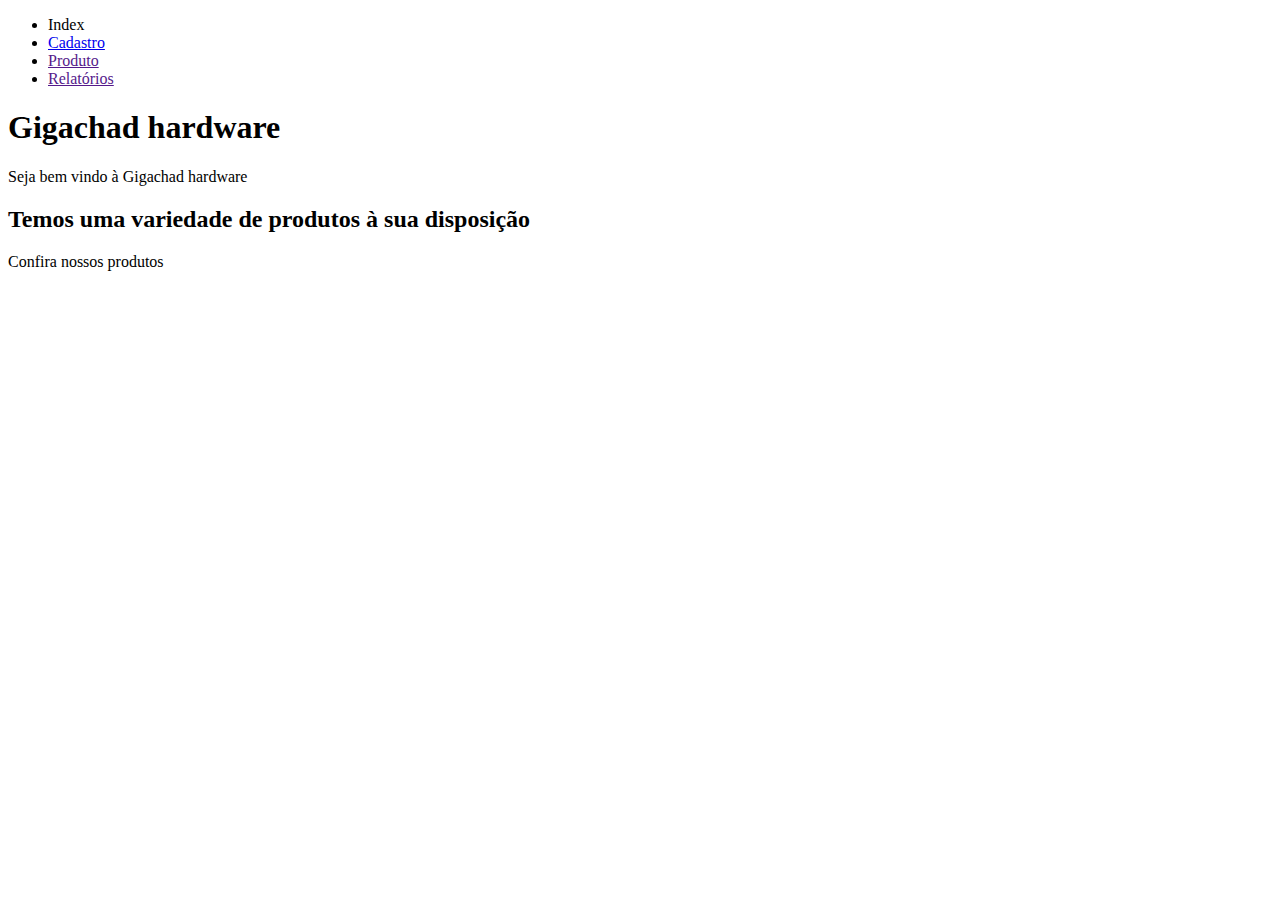
<file: index.html>
<!DOCTYPE html>
<html lang="en">
<head>
  <meta charset="UTF-8">
  <meta name="viewport" content="width=device-width, initial-scale=1.0">
  <title>Giga Chad HardWare</title>
</head>
<body>
  <header>
    <nav>
      <ul>
        <li><a href="/"></a>Index</li>
        <li><a href="cadastro.html">Cadastro</a></li>
        <li><a href="">Produto</a></li>
        <li><a href="">Relatórios</a></li>
      </ul>
    </nav>
  </header>
  <main>
    <section>
      <h1>Gigachad hardware</h1>
      <p>Seja bem vindo à Gigachad hardware</p>
    </section>
    <section>
      <h2>Temos uma variedade de produtos à sua disposição</h2>
      <p>Confira nossos produtos</p>

    </section>
  </main>
</body>
</html>
</file>
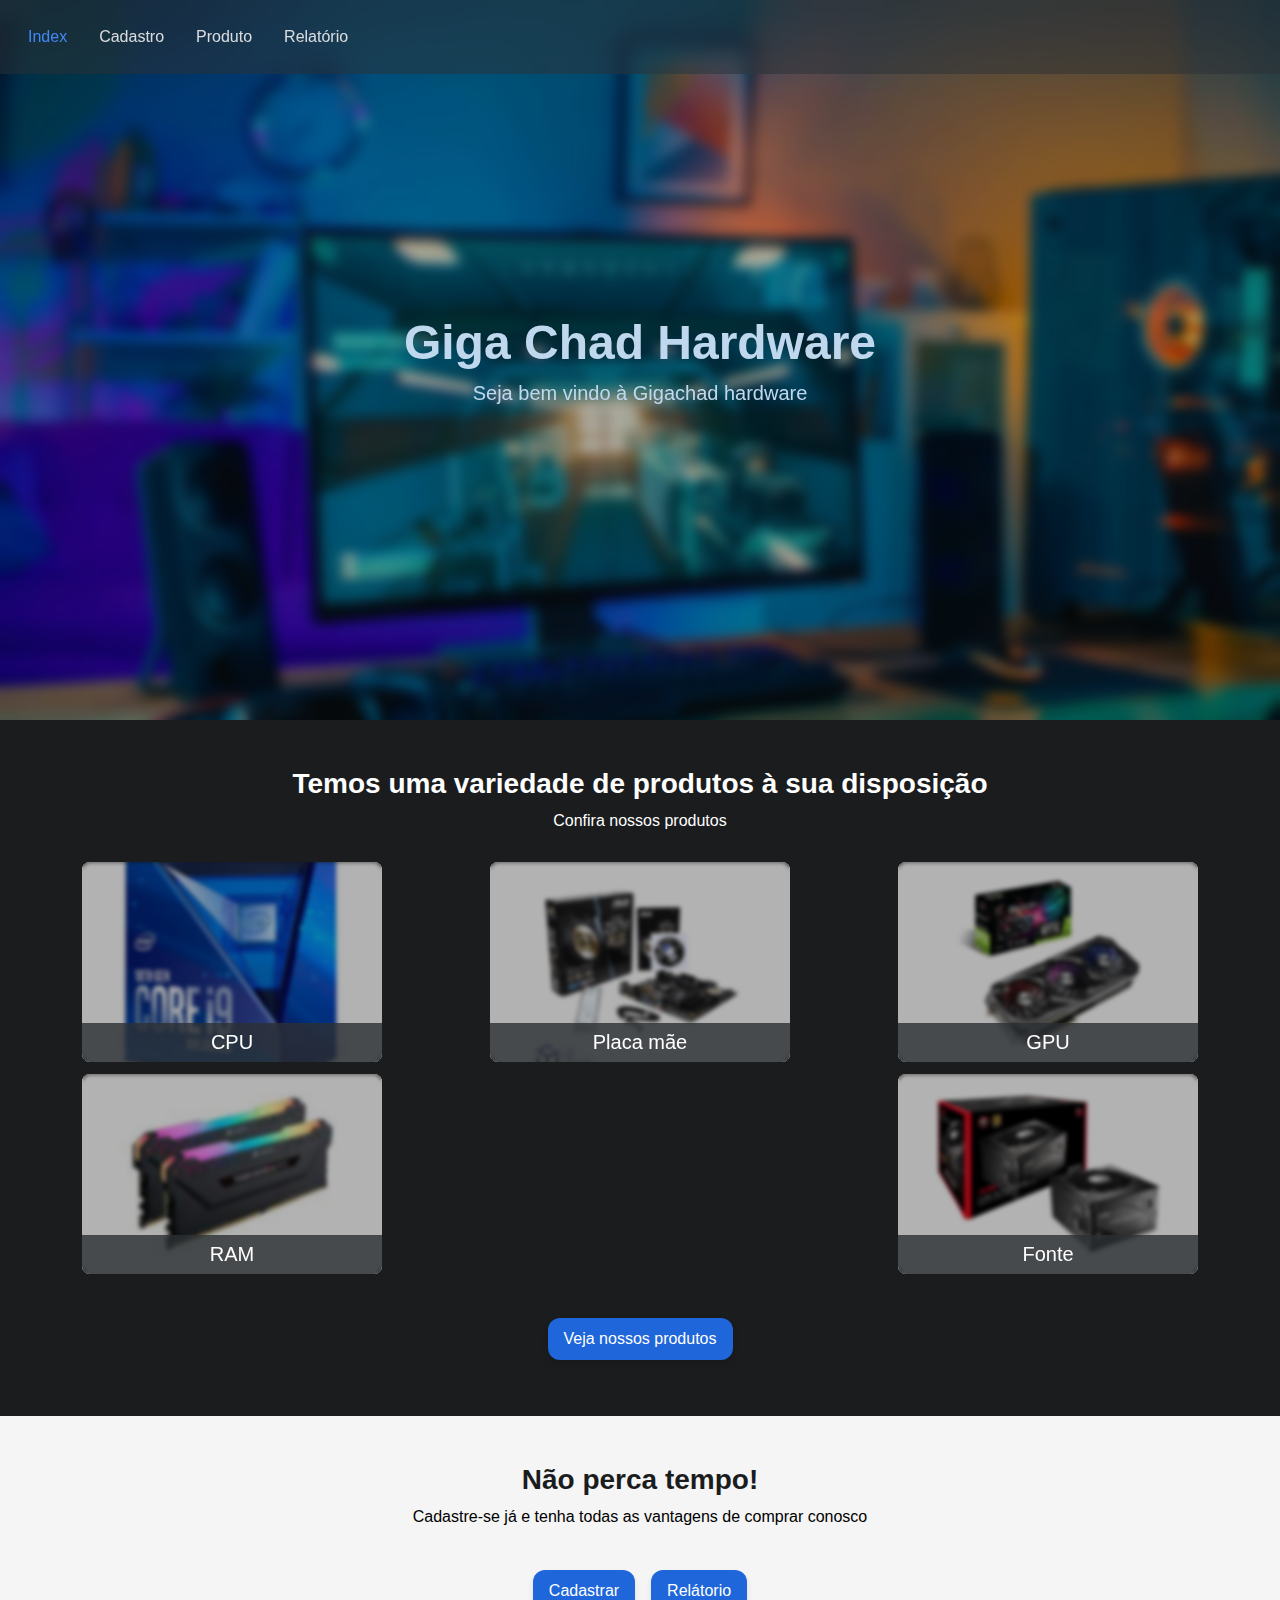
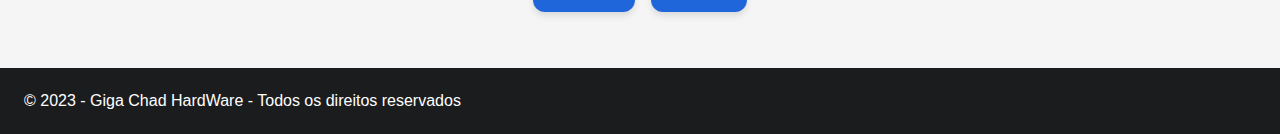
<file: src/index.html>
<!DOCTYPE html>
<html lang="en">
  <head>
    <meta charset="UTF-8" />
    <meta name="viewport" content="width=device-width, initial-scale=1.0" />
    <title>Giga Chad HardWare</title>
    <link rel="stylesheet" href="globals.css" />
    <link rel="stylesheet" href="styles.css" />
  </head>
  <body>
    <div class="screen">
      <header>
        <nav>
          <ul>
            <li class="active">Index</li>
            <li><a href="./cadastro/index.html">Cadastro</a></li>
            <li><a href="./produtos/index.html">Produto</a></li>
            <li><a href="./relatorio/index.html">Relatório</a></li>
          </ul>
        </nav>
      </header>
      <main>
        <section
          class="primary backdrop flex flex-col items-center justify-center"
        >
          <h1>Giga Chad Hardware</h1>
          <p>Seja bem vindo à Gigachad hardware</p>
        </section>
        <section class="secondary flex flex-col items-center justify-center">
          <div class="flex flex-col items-center secondary-title">
            <h2>Temos uma variedade de produtos à sua disposição</h2>
            <p>Confira nossos produtos</p>
          </div>
          <div class="card-container flex flex-wrap items-center">
            <div
              class="card backdrop flex flex-col items-center justify-end card-cpu"
            >
              <div><h4>CPU</h4></div>
            </div>
            <div
              class="card backdrop flex flex-col items-center justify-end card-mobo"
            >
              <div><h4>Placa mãe</h4></div>
            </div>
            <div
              class="card backdrop flex flex-col items-center justify-end card-gpu"
            >
              <div><h4>GPU</h4></div>
            </div>
            <div
              class="card backdrop flex flex-col items-center justify-end card-ram"
            >
              <div><h4>RAM</h4></div>
            </div>
            <div
              class="card backdrop flex flex-col items-center justify-end card-fonte"
            >
              <div><h4>Fonte</h4></div>
            </div>
          </div>
          <a href="./produtos/index.html" class="button">
            Veja nossos produtos
          </a>
        </section>
        <section class="tertiary flex flex-col items-center justify-center">
          <div class="tertiary-title flex flex-col items-center justify-center">
            <h2>Não perca tempo!</h2>
            <p>Cadastre-se já e tenha todas as vantagens de comprar conosco</p>
          </div>
          <div class="btn-container flex items-center">
            <a href="./cadastro/index.html" class="button">Cadastrar</a>
            <a href="./relatorio/index.html" class="button">Relátorio</a>
          </div>
        </section>
      </main>
      <footer>
        <p>&copy; 2023 - Giga Chad HardWare - Todos os direitos reservados</p>
      </footer>
    </div>
  </body>
</html>
</file>
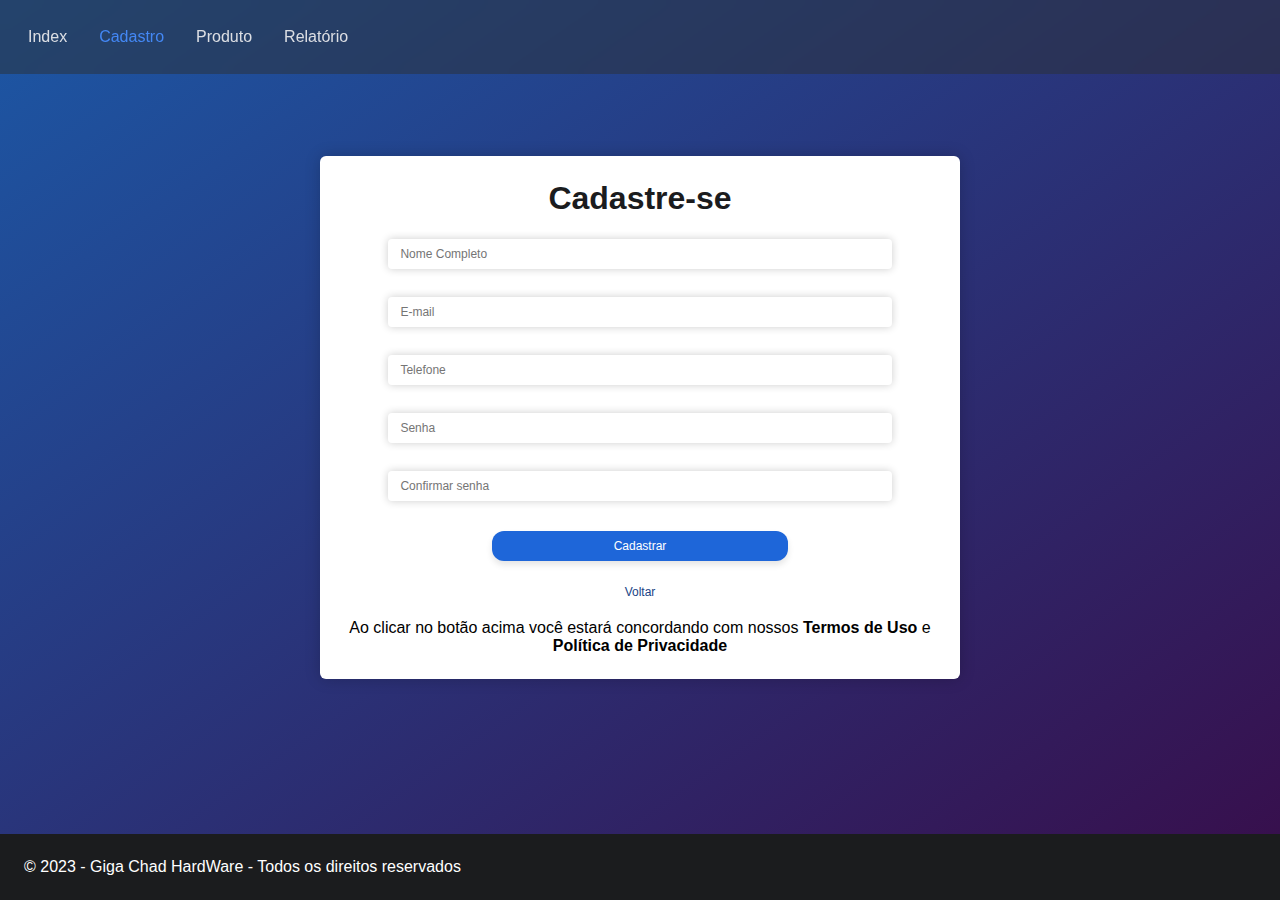
<file: src/cadastro/index.html>
<!DOCTYPE html>
<html lang="pt-br">
  <head>
    <meta charset="UTF-8" />
    <meta name="viewport" content="width=device-width, initial-scale=1.0" />
    <link rel="stylesheet" href="./styles.css" />
    <link rel="stylesheet" href="../globals.css" />
    <title>Cadastro</title>
  </head>
  <body>
    <div class="screen gradient">
      <header>
        <nav>
          <ul>
            <li><a href="../index.html">Index</a></li>
            <li class="active">Cadastro</li>
            <li><a href="../produtos/index.html">Produto</a></li>
            <li><a href="../relatorio/index.html">Relatório</a></li>
          </ul>
        </nav>
      </header>
      <main class="container">
        <section class="shadow">
          <h1>Cadastre-se</h1>
          <form>
            <input type="text" placeholder="Nome Completo" name="nome" />
            <input type="email" placeholder="E-mail" name="email" />
            <input type="tel" placeholder="Telefone" name="telefone" />
            <input type="password" placeholder="Senha" name="senha" />
            <input
              type="password"
              placeholder="Confirmar senha"
              name="Csenha"
            />
            <button class="button" type="submit">Cadastrar</button>
            <a id="voltar" href="../index.html">Voltar</a>
          </form>
          <p>
            Ao clicar no botão acima você estará concordando com nossos
            <b>Termos de Uso</b> e <b>Política de Privacidade</b>
          </p>
        </section>
      </main>
      <footer>
        <p>&copy; 2023 - Giga Chad HardWare - Todos os direitos reservados</p>
      </footer>
    </div>
  </body>
</html>
</file>
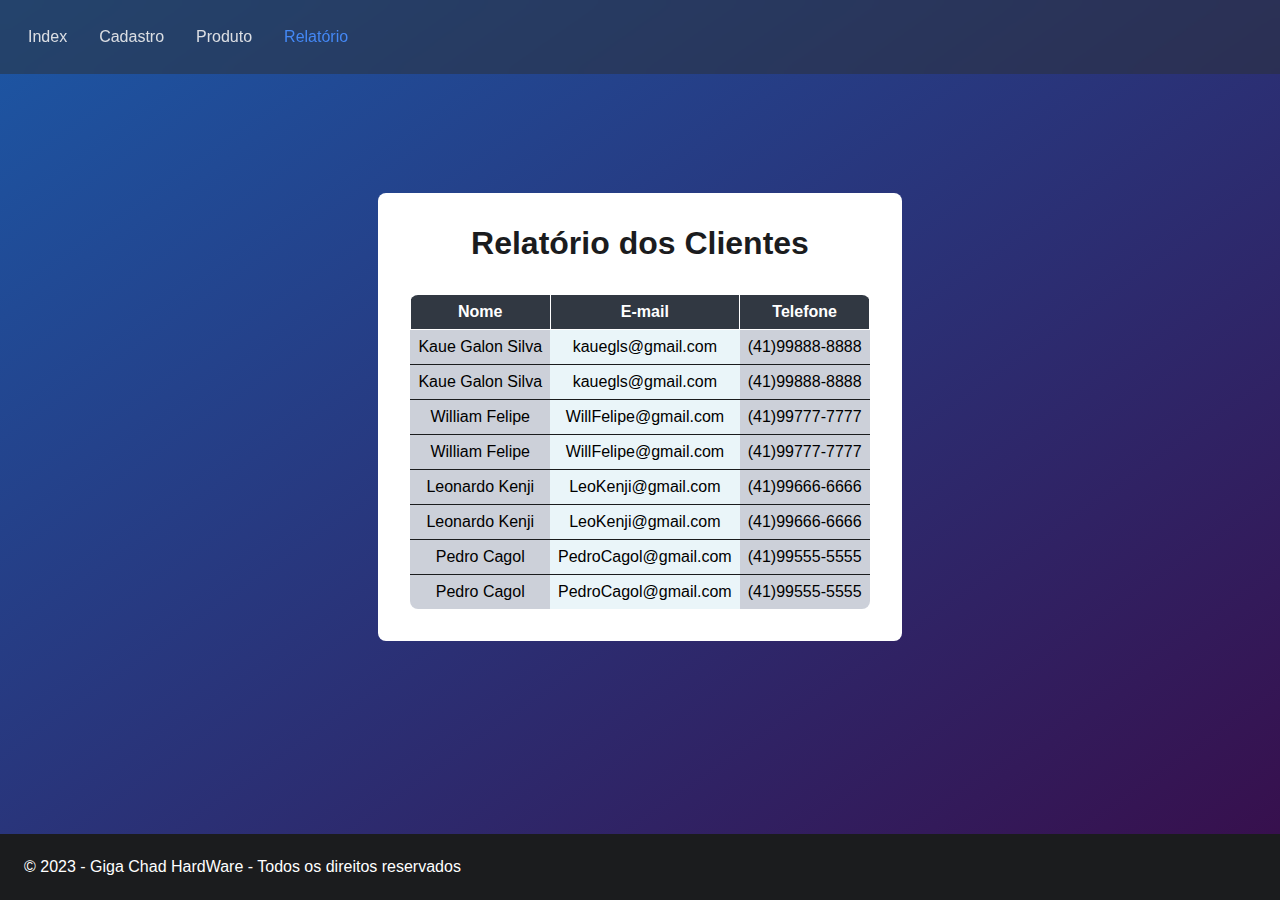
<file: src/relatorio/index.html>
<!DOCTYPE html>
<html lang="pt-br">
  <head>
    <meta charset="UTF-8" />
    <meta name="viewport" content="width=device-width, initial-scale=1.0" />
    <link rel="stylesheet" href="./styles.css" />
    <link rel="stylesheet" href="../globals.css" />
    <title>Relatório</title>
  </head>
  <body>
    <div class="screen gradient">
      <header>
        <nav>
          <ul>
            <li><a href="../index.html">Index</a></li>
            <li><a href="../cadastro/index.html">Cadastro</a></li>
            <li><a href="../produtos/index.html">Produto</a></li>
            <li class="active">Relatório</li>
          </ul>
        </nav>
      </header>
      <main class="flex flex-col items-center shadow">
        <div class="flex flex-col items-center container">
          <h1>Relatório dos Clientes</h1>

          <table>
            <thead>
              <tr>
                <th>Nome</th>
                <th>E-mail</th>
                <th>Telefone</th>
              </tr>
            </thead>
            <tbody>
              <tr>
                <td>Kaue Galon Silva</td>
                <td>kauegls@gmail.com</td>
                <td>(41)99888-8888</td>
              </tr>
              <tr>
                <td>Kaue Galon Silva</td>
                <td>kauegls@gmail.com</td>
                <td>(41)99888-8888</td>
              </tr>
              <tr>
                <td>William Felipe</td>
                <td>WillFelipe@gmail.com</td>
                <td>(41)99777-7777</td>
              </tr>
              <tr>
                <td>William Felipe</td>
                <td>WillFelipe@gmail.com</td>
                <td>(41)99777-7777</td>
              </tr>
              <tr>
                <td>Leonardo Kenji</td>
                <td>LeoKenji@gmail.com</td>
                <td>(41)99666-6666</td>
              </tr>
              <tr>
                <td>Leonardo Kenji</td>
                <td>LeoKenji@gmail.com</td>
                <td>(41)99666-6666</td>
              </tr>
              <tr>
                <td>Pedro Cagol</td>
                <td>PedroCagol@gmail.com</td>
                <td>(41)99555-5555</td>
              </tr>
              <tr>
                <td>Pedro Cagol</td>
                <td>PedroCagol@gmail.com</td>
                <td>(41)99555-5555</td>
              </tr>
            </tbody>
          </table>
        </div>
      </main>
      <footer>
        <p>&copy; 2023 - Giga Chad HardWare - Todos os direitos reservados</p>
      </footer>
    </div>
  </body>
</html>
</file>
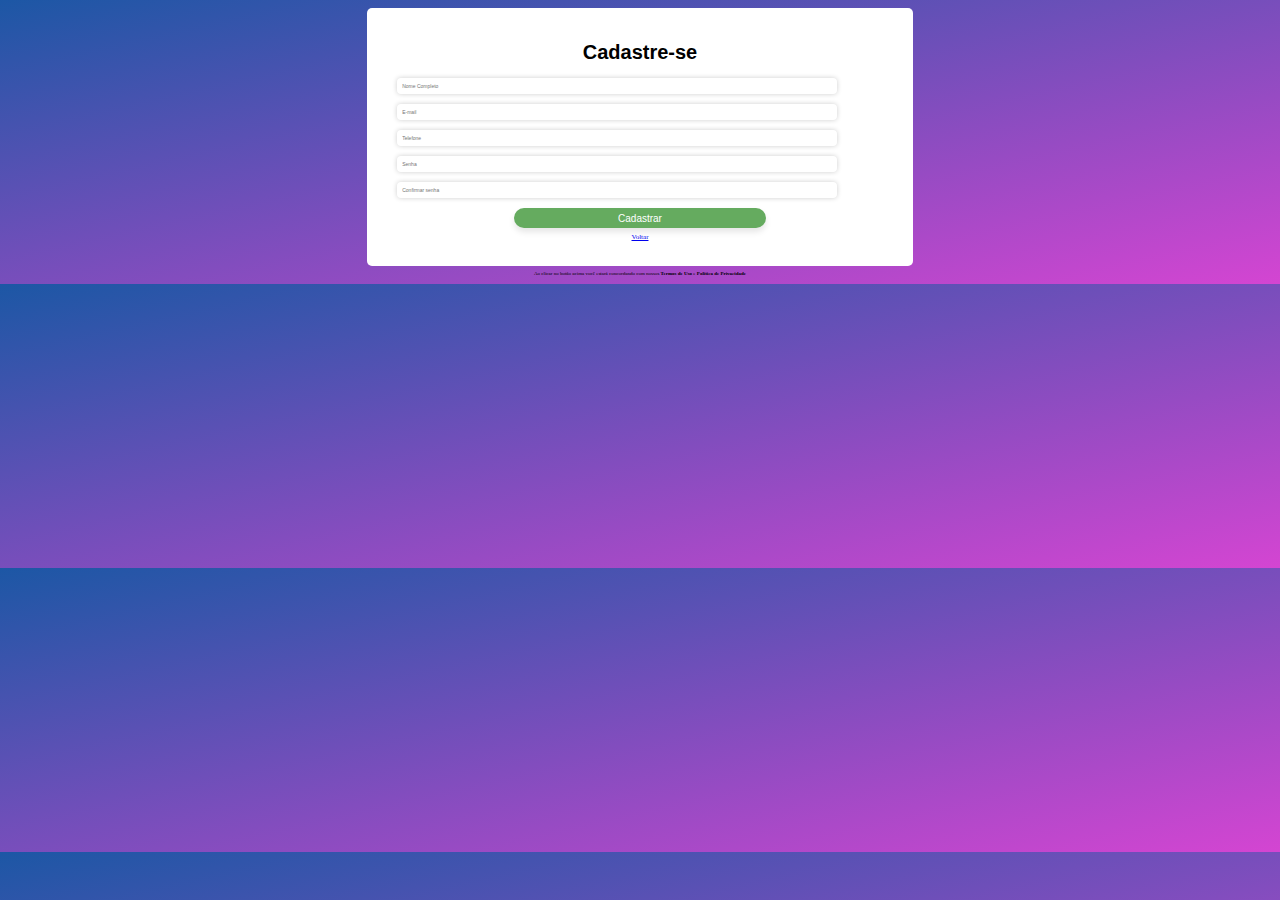
<file: cadastro.html>
<!DOCTYPE html>
<html lang="pt-br">
<head>
    <meta charset="UTF-8">
    <meta name="viewport" content="width=device-width, initial-scale=1.0">
    <link rel="stylesheet" href="./cadastroCss.css">
    <title>Cadastro</title>
</head>
<body class="grad">
<main class="container">

    <h1>Cadastre-se</h1>
    <form>
        <input type="text" placeholder="Nome Completo" name="nome"/>
        <input type="email" placeholder="E-mail" name="email"/>
        <input type="tel" placeholder="Telefone" name="telefone"/>
        <input type="password" placeholder="Senha" name="senha" />
        <input type="password" placeholder="Confirmar senha" name="Csenha" />
        <button class="button"type="submit">Cadastrar</button>
        <div id="voltar"><a href="index.html">Voltar</a></div>
        

        


    </form>
    
</main>
<p>Ao clicar no botão acima você estará concordando com nossos <b>Termos de Uso</b> e <b>Política de Privacidade</b></p>
</body> 
</html>
</file>
<file: src/globals.css>
* {
  margin: 0;
  padding: 0;
  box-sizing: border-box;

  --primary: #1e66d9;
  --primary-light: #4488f5;
  --primary-dark: #1a4486;

  --gray: #313842;
  --black: #1b1c1e;
}

body {
  font-family: 'Roboto', sans-serif;
  background-color: #f5f5f5;
}

.screen {
  height: 100vh;
}

.gradient {
  background-image: linear-gradient(
    to bottom right,
    rgb(28, 87, 165),
    rgb(56, 13, 74)
  );
}

header {
  background-color: rgba(44, 47, 51, 0.5);
  padding: 20px;
  position: fixed;
  top: 0;
  left: 0;
  width: 100%;
  backdrop-filter: blur(8px);
  z-index: 999;
}

ul {
  list-style: none;
  display: flex;
  align-items: center;
  gap: 16px;
}

ul > li {
  font-size: 12px;
}

ul > li.active {
  color: var(--primary-light);
  padding: 8px;
}

ul > li > a {
  text-decoration: none;
  color: #f7f6f6de;
  font-size: 12px;
}

a {
  text-decoration: none;
  color: var(--primary-dark);
  border-radius: 8px;
  padding: 8px;
  display: block;
  font-size: 12px;
  transition: all 200ms ease-in;
}

a:hover {
  background-color: rgba(30, 102, 217, 0.3);
}

a:active {
  background-color: rgba(30, 102, 217, 0.7);
}

.button {
  background-color: var(--primary);
  color: white;
  border: none;
  border-radius: 12px;
  font-size: 12px;
  margin: auto 0;
  box-shadow: 0px 4px 6px rgba(0, 0, 0, 0.1);
  cursor: pointer;
  width: 50%;
  padding: 8px;
  margin: 12px 0 8px;
  transition: all 200ms ease-in;
  display: block;
  text-align: center;
}

.button:hover {
  background-color: var(--primary-light);
}

.button:active {
  background-color: var(--primary-dark);
}

input {
  display: block;
  padding: 8px 12px;
  margin: 10px;
  width: 85%;
  font-size: 12px;
  border: none;
  border-radius: 4px;
  box-shadow: 0px 0px 8px rgba(0, 0, 0, 0.2);
  outline: none;
}

h1 {
  font-size: 32px;
  color: var(--black);
}

h2 {
  font-size: 28px;
  color: var(--black);
}

p {
  font-size: 16px;
}

.flex {
  display: flex;
}

.flex-col {
  flex-direction: column;
}

.flex-row {
  flex-direction: row;
}

.flex-wrap {
  flex-wrap: wrap;
}

.items-center {
  align-items: center;
}

.justify-center {
  justify-content: center;
}

.justify-end {
  justify-content: flex-end;
}

.justify-between {
  justify-content: space-between;
}

.shadow {
  box-shadow: 0px 0px 16px rgba(0, 0, 0, 0.2);
}

.backdrop::before {
  content: '';
  position: absolute;
  top: 0;
  left: 0;
  height: 100%;
  width: 100%;
  background-color: rgba(0, 0, 0, 0.3);
  z-index: 1;
  backdrop-filter: blur(6px);
}

footer {
  padding: 24px;
  background-color: var(--black);
  display: flex;
  align-items: center;
  color: white;
}

@media screen and (min-width: 1024px) {
  header ul > li {
    font-size: 16px;
  }

  header ul > li > a {
    font-size: 16px;
  }
}
</file>
<file: src/styles.css>
.primary {
  height: 720px;
  width: 100%;
  margin: 0 auto;
  background-image: url(./images/background.jpg);
  background-attachment: fixed;
  background-repeat: no-repeat;
  background-size: cover;
  background-position: center;
  z-index: 10;
  position: relative;
  gap: 12px;
}

.primary h1,
.primary p {
  z-index: 10;
  text-align: center;
}

.primary h1 {
  font-size: 48px;
  color: rgb(191, 216, 238);
}

.primary p {
  font-size: 20px;
  color: rgb(191, 216, 238);
}

.secondary {
  height: fit-content;
  width: 100%;
  margin: 0 auto;
  background-color: var(--black);
  z-index: 10;
  color: rgb(164, 197, 227);
  padding: 48px 20px;
  gap: 32px;
}

.secondary .secondary-title {
  gap: 12px;
  text-align: center;
}

.secondary h2,
.secondary p {
  color: #fff;
}

.secondary p {
  font-size: 16px;
}

.card-container {
  gap: 12px;
  width: 100%;
  justify-content: center;
}

.card {
  width: 100%;
  max-width: 300px;
  height: 200px;
  background-color: var(--white);
  border-radius: 8px;
  position: relative;
  background-position: center;
  background-repeat: no-repeat;
  background-size: 75%;
  background-color: white;
}

.card::before {
  backdrop-filter: blur(2px);
  border-radius: 8px;
  z-index: 0;
}

.card h4 {
  font-size: 20px;
  position: relative;
  color: #fff;
  z-index: 10;
  text-align: center;
  font-weight: 500;
}

.card > div {
  width: 100%;
  background-color: rgba(44, 47, 51, 0.8);
  z-index: 10;
  border-bottom-left-radius: 8px;
  border-bottom-right-radius: 8px;
  padding: 8px;
}

.card-cpu {
  background-image: url(./images/cpu.jpg);
}

.card-mobo {
  background-image: url(./images/mobo.jpeg);
}

.card-gpu {
  background-image: url(./images/gpu.jpg);
}

.card-ram {
  background-image: url(./images/ram.jpeg);
}

.card-fonte {
  background-image: url(./images/fonte.jpg);
}

.secondary .button {
  width: fit-content;
  padding: 12px 16px;
  font-size: 16px;
}

.tertiary {
  width: 100%;
  height: fit-content;
  gap: 32px;
  padding: 48px 24px;
}

.tertiary-title {
  width: 100%;
  height: fit-content;
  gap: 12px;
  text-align: center;
}

.tertiary .btn-container {
  gap: 16px;
}

.tertiary .button {
  width: fit-content;
  padding: 12px 16px;
  font-size: 16px;
}

@media screen and (min-width: 1024px) {
  .card-container {
    width: 90%;
    justify-content: space-between;
  }
}
</file>
<file: src/cadastro/styles.css>
form {
  display: flex;
  flex-direction: column;
  justify-content: center;
  align-items: center;
  gap: 8px;
  text-align: center;
  width: 100%;
}

main {
  display: flex;
  flex-direction: column;
  justify-content: center;
  align-items: center;
  height: calc(100% - 66px);
}

section {
  background-color: rgb(255, 255, 255);
  width: 100%;
  padding: 24px;
  margin: auto;
  border-radius: 6px;
  display: flex;
  flex-direction: column;
  align-items: center;
  gap: 12px;
}

section p {
  text-align: center;
}

@media screen and (min-width: 768px) {
  section {
    width: 50%;
  }
}
</file>
<file: src/relatorio/styles.css>
.container {
  gap: 32px;
  justify-content: center;
  padding: 16px;
  width: 100%;
  margin: 0 auto;
  background-color: white;
  border-radius: 8px;
  text-align: center;
}

main {
  height: calc(100% - 66px);
  justify-content: center;
}

table {
  border-collapse: collapse;
  padding: 8px;
  border-radius: 8px;
  font-size: 12px;
  width: 100%;
}

table thead {
  border-top-left-radius: 8px;
  border-top-right-radius: 8px;
  border: 1px solid white;
}

table thead th {
  padding: 8px;
  border: 1px solid white;
  background-color: var(--gray);
  color: white;
}

table thead th:first-child {
  border-top-left-radius: 8px;
}

table thead th:last-child {
  border-top-right-radius: 8px;
}

table tr td:nth-child(odd) {
  background-color: #bfc4d0cd;
}

table tr td:nth-child(even) {
  background-color: #e5f3f8cf;
}

table tbody tr {
  border-top: 1px solid var(--black);
}

table td {
  padding: 8px;
}

table tbody tr:last-child td:first-child {
  border-bottom-left-radius: 8px;
}

table tbody tr:last-child td:last-child {
  border-bottom-right-radius: 8px;
}

table tbody {
  border-bottom-left-radius: 8px;
  border-bottom-right-radius: 8px;
}

table tbody tr:last-child {
  border-bottom-left-radius: 8px;
  border-bottom-right-radius: 8px;
}

@media screen and (min-width: 768px) {
  .container {
    width: fit-content;
    padding: 32px;
  }

  table {
    font-size: 16px;
    width: fit-content;
  }
}
</file>
<file: cadastroCss.css>
input{
    
    display: block;
    padding: 5px;
    margin: 10px;
    width: 85%;
    font-size: 5px;
    border: none;
    border-radius: 4px;
    box-shadow: 0px 0px 5px rgba(0, 0, 0, 0.2); 
    outline: none;
}

p{
    text-align: center;
    font-size: 5px;
}

.grad{
    background-image: linear-gradient(to bottom right, rgb(28, 87, 165), rgb(212, 69, 210));
}

h1{
    text-align: center;
    font-family:Arial, Helvetica, sans-serif;
    font-size: 20px;
    color: rgb(0, 0, 0);    
}

form{
    text-align: center;
}
button{
    background-color: #65ab5f;
    color: white;
    border: none;
    border-radius: 10px 10px;
    font-size:10px;
    margin: auto 0;
    box-shadow: 0px 4px 6px rgba(0, 0, 0, 0.1);
    cursor: pointer;
    width: 50%;
    height: 20px;

}

#voltar{
    padding: 5px;
    color: black;
    font-size: 7px;
}

.container{
    background-color: rgb(255, 255, 255);
    width:40%;
    padding: 20px;
    margin: auto;
    border-radius: 5px;
}
</file>
